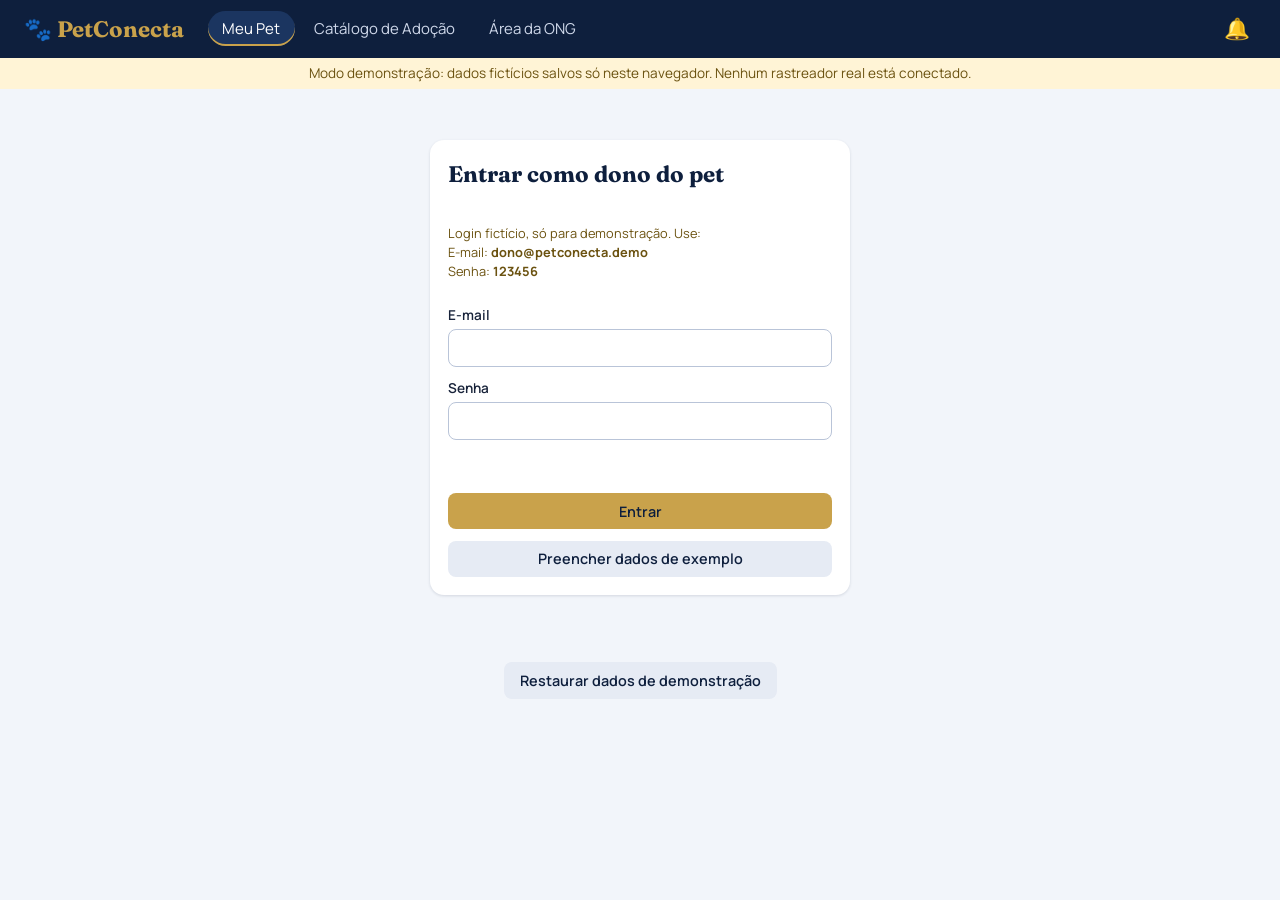
<file: petconecta-apresentacao/index.html>
<!doctype html>
<html lang="pt-BR">
<head>
  <meta charset="utf-8">
  <meta name="viewport" content="width=device-width, initial-scale=1">
  <title>PetConecta - Apresentação</title>
  <link href="https://fonts.googleapis.com/css2?family=Fraunces:wght@600;700&family=Manrope:wght@400;600;700&display=swap" rel="stylesheet">
  <link rel="stylesheet" href="css/estilo.css">
</head>
<body>
  <header id="topo"></header>

  <main>
    <section id="tela-meu" class="tela">
      <!-- ===== TELA: MEU PET (área do dono) ===== -->
      <section id="login-meu"></section>

      <div id="conteudo-meu" class="conteudo" hidden>

        <!-- Escolha do pet e estado de segurança -->
        <div class="card barra">
          <label>Meu pet
            <select id="selPet"></select>
          </label>
          <span id="estado" class="selo" role="status"></span>
        </div>

        <div class="duas">
          <!-- Mapa -->
          <div class="card">
            <div id="mapa"></div>
          </div>

          <div class="coluna">
            <div class="card">
              <h2>Situação</h2>
              <dl id="metricas"></dl>
              <div id="chegar"></div>
            </div>

            <div class="card">
              <h2>Simulador GPS (fictício)</h2>
              <div class="botoes">
                <button id="bIniciar" class="btn">Iniciar simulação</button>
                <button id="bFuga" class="btn perigo">Simular fuga</button>
                <button id="bVolta" class="btn claro">Fazer voltar</button>
                <button id="bCasa" class="btn claro">Reiniciar em casa</button>
              </div>
              <label>Raio de segurança: <output id="oRaio"></output>
                <input id="raio" type="range" min="50" max="1000" step="25">
              </label>
              <label>Velocidade da simulação
                <select id="vel">
                  <option value="1">1x</option>
                  <option value="2">2x</option>
                  <option value="5">5x</option>
                  <option value="10">10x</option>
                </select>
              </label>
            </div>
          </div>
        </div>

        <div class="card">
          <h2>Histórico demonstrativo</h2>
          <ul id="hist" class="lista"></ul>
          <p><button id="bLimpar" class="btn claro">Limpar histórico</button></p>
        </div>
      </div>
    </section>

    <section id="tela-catalogo" class="tela" hidden>
      <!-- ===== TELA: CATÁLOGO DE ADOÇÃO (pública) ===== -->
      <div class="conteudo">
        <div class="card">
          <h1>Catálogo de adoção</h1>
          <p class="nota">Animais fictícios para demonstração.</p>

          <div class="barra">
            <label>Buscar <input id="busca" placeholder="Nome ou raça"></label>
            <label>Espécie
              <select id="especie"><option value="">Todas</option><option>Cachorro</option><option>Gato</option></select>
            </label>
            <label>Porte
              <select id="porte"><option value="">Todos</option><option>Pequeno</option><option>Médio</option><option>Grande</option></select>
            </label>
            <label>Sexo
              <select id="sexo"><option value="">Todos</option><option>Macho</option><option>Fêmea</option></select>
            </label>
            <label>Idade
              <select id="idade">
                <option value="">Todas</option>
                <option value="filhote">Filhote (até 1 ano)</option>
                <option value="adulto">Adulto</option>
                <option value="senior">Sênior (8+ anos)</option>
              </select>
            </label>
            <label>Situação
              <select id="situacao">
                <option value="disponivel">Disponíveis</option>
                <option value="analise">Em análise</option>
                <option value="">Todas</option>
              </select>
            </label>
            <label><span><input type="checkbox" id="soFavoritos"> Só favoritos</span></label>
            <button id="limparFiltros" class="btn claro">Limpar filtros</button>
          </div>

          <p id="quantidade" role="status"></p>
        </div>

        <div id="lista" class="grade"></div>
      </div>
    </section>

    <section id="tela-ong" class="tela" hidden>
      <!-- ===== TELA: ÁREA DA ONG ===== -->
      <section id="login-ong"></section>

      <div id="conteudo-ong" class="conteudo" hidden>
        <h1>Área da ONG</h1>

        <!-- Números do painel -->
        <div id="indicadores" class="indicadores"></div>

        <div class="duas">
          <div class="card">
            <h2>Solicitações de adoção</h2>
            <ul id="solicitacoes" class="lista"></ul>
          </div>

          <div class="coluna">
            <div class="card">
              <h2>Acompanhamento pós-adoção</h2>
              <p class="nota">Última leitura do GPS simulado.</p>
              <ul id="acompanhamento" class="lista"></ul>
            </div>
            <div class="card">
              <h2>Atividades recentes</h2>
              <ul id="atividades" class="lista"></ul>
            </div>
          </div>
        </div>

        <!-- Tutores e contatos periódicos -->
        <div class="card">
          <h2>Tutores e contatos periódicos <span id="tutAtrasados" class="selo atrasado" hidden></span></h2>
          <p class="nota">Dados fictícios. Defina de quantos em quantos dias a ONG deve contatar cada tutor;
            o sino 🔔 avisa quando o contato estiver atrasado.</p>
          <div style="overflow:auto">
            <table>
              <thead>
                <tr>
                  <th>Animal</th><th>Tutor e contato</th><th>Intervalo</th>
                  <th>Último contato</th><th>Próximo contato</th><th>Ações</th>
                </tr>
              </thead>
              <tbody id="tabelaTutores"></tbody>
            </table>
          </div>
        </div>

        <!-- Cadastro de animais -->
        <div class="card">
          <div class="barra">
            <h2>Animais cadastrados</h2>
            <button id="botaoNovoAnimal" class="btn ouro">Cadastrar animal</button>
          </div>
          <div style="overflow:auto">
            <table>
              <thead>
                <tr><th>Nome</th><th>Espécie</th><th>Raça</th><th>Idade</th><th>Situação</th><th>Ações</th></tr>
              </thead>
              <tbody id="tabelaAnimais"></tbody>
            </table>
          </div>
        </div>
      </div>
    </section>
  </main>

  <footer></footer>

  <!-- Scripts: a ordem importa (config e serviços primeiro, telas por último) -->
  <script src="js/config.js"></script>
  <script src="js/servicos/armazenamento.js"></script>
  <script src="js/servicos/auth-service.js"></script>
  <script src="js/servicos/pet-service.js"></script>
  <script src="js/servicos/dados-service.js"></script>
  <script src="js/servicos/tutor-service.js"></script>
  <script src="js/nucleo/regras.js"></script>
  <script src="js/ui/componentes.js"></script>
  <script src="js/ui/layout.js"></script>
  <script src="js/ui/login.js"></script>
  <script src="js/gps/simulador-gps.js"></script>
  <script src="js/ui/mapa.js"></script>
  <script src="js/paginas/meu-pet.js"></script>
  <script src="js/paginas/catalogo.js"></script>
  <script src="js/paginas/ong-tutores.js"></script>
  <script src="js/paginas/ong.js"></script>

  <script>
    // 1) monta cabeçalho e menu (modo: as 3 telas na mesma página)
    PC.layout.montar("apresentacao");

    // 2) inicia cada tela (Meu Pet e ONG pedem o login fictício antes)
    PC.login.exigir({ perfil: "dono", telaLogin: "login-meu", telaConteudo: "conteudo-meu", aoEntrar: PC.paginas.meu });
    PC.paginas.catalogo();
    PC.login.exigir({ perfil: "ong", telaLogin: "login-ong", telaConteudo: "conteudo-ong", aoEntrar: PC.paginas.ong });
  </script>
</body>
</html>
</file>
<file: petconecta-apresentacao/css/estilo.css>
/* ==========================================================
   PetConecta - estilos (azul-marinho e dourado)
   1. Variáveis  2. Base  3. Cabeçalho  4. Componentes  5. Telas
   ========================================================== */

/* ---------- 1. Variáveis (cores do tema) ---------- */
:root {
  --marinho: #0e1f3d;
  --marinho-claro: #1b3560;
  --dourado: #c9a24b;
  --fundo: #f2f5fa;
  --texto: #18233a;
  --verde: #2e8b57;
  --laranja: #d98e04;
  --vermelho: #c0392b;
}

/* ---------- 2. Base ---------- */
* {
  box-sizing: border-box;
}

[hidden] {
  display: none !important;
}

body {
  margin: 0;
  font: 15px/1.5 Manrope, system-ui, sans-serif;
  background: var(--fundo);
  color: var(--texto);
}

h1, h2, h3 {
  font-family: Fraunces, Georgia, serif;
  color: var(--marinho);
  margin: 0 0 0.5rem;
}

:focus-visible {
  outline: 3px solid var(--dourado);
  outline-offset: 2px;
}

main {
  max-width: 1180px;
  margin: 1.2rem auto;
  padding: 0 1rem;
  display: grid;
  gap: 1rem;
}

footer {
  text-align: center;
  padding: 1rem;
}

/* ---------- 3. Cabeçalho ---------- */
header {
  background: var(--marinho);
  display: flex;
  align-items: center;
  gap: 1.5rem;
  padding: 0.7rem 1.5rem;
  flex-wrap: wrap;
}

.logo {
  font: 700 1.4rem Fraunces, serif;
  color: var(--dourado);
}

nav {
  display: flex;
  flex: 1;
  gap: 0.3rem;
  flex-wrap: wrap;
}

nav a {
  color: #cfd8ea;
  text-decoration: none;
  padding: 0.4rem 0.9rem;
  border-radius: 2rem;
}

nav a.on,
nav a:hover {
  background: var(--marinho-claro);
  color: #fff;
  box-shadow: inset 0 -2px var(--dourado);
}

.aviso-demo {
  background: #fff4d6;
  color: #6b5210;
  text-align: center;
  padding: 0.35rem;
  font-size: 0.85rem;
}

/* ---------- 4. Componentes ---------- */
.card {
  background: #fff;
  border-radius: 14px;
  padding: 1.1rem;
  box-shadow: 0 1px 3px #0e1f3d22;
}

.conteudo {
  display: grid;
  gap: 1rem;
}

.grade {
  display: grid;
  gap: 1rem;
  grid-template-columns: repeat(auto-fill, minmax(250px, 1fr));
}

.duas {
  display: grid;
  gap: 1rem;
  grid-template-columns: 1.6fr 1fr;
}

.coluna {
  display: grid;
  gap: 1rem;
  align-content: start;
}

@media (max-width: 850px) {
  .duas {
    grid-template-columns: 1fr;
  }
}

.barra {
  display: flex;
  gap: 0.7rem;
  flex-wrap: wrap;
  align-items: end;
}

.botoes {
  display: flex;
  gap: 0.5rem;
  flex-wrap: wrap;
  margin-bottom: 0.7rem;
}

label {
  display: grid;
  gap: 0.2rem;
  font-weight: 600;
  font-size: 0.85rem;
}

input, select, textarea {
  font: inherit;
  padding: 0.5rem;
  border: 1px solid #b9c4d8;
  border-radius: 8px;
  background: #fff;
}

.btn {
  display: inline-block;
  background: var(--marinho);
  color: #fff;
  border: 0;
  border-radius: 8px;
  padding: 0.55rem 1rem;
  font: 600 0.9rem Manrope, sans-serif;
  text-decoration: none;
  cursor: pointer;
}

.btn:hover        { background: var(--marinho-claro); }
.btn:disabled     { opacity: 0.45; cursor: not-allowed; }
.btn.claro        { background: #e6ebf4; color: var(--marinho); }
.btn.ouro         { background: var(--dourado); color: var(--marinho); }
.btn.perigo       { background: var(--vermelho); }

.selo {
  display: inline-block;
  padding: 0.3rem 0.8rem;
  border-radius: 2rem;
  color: #fff;
  font-weight: 700;
  background: var(--verde);
}

.selo.atencao,
.selo.proximo  { background: var(--laranja); }
.selo.fuga,
.selo.atrasado { background: var(--vermelho); }
.selo.emdia    { background: var(--verde); }

td .selo {
  font-size: 0.72rem;
  padding: 0.1rem 0.6rem;
}

.etiqueta {
  display: inline-block;
  background: #e6ebf4;
  border-radius: 2rem;
  padding: 0.1rem 0.6rem;
  font-size: 0.75rem;
  margin-right: 0.3rem;
}

.foto {
  display: grid;
  place-items: center;
  height: 110px;
  border-radius: 10px;
  font-size: 3rem;
  margin-bottom: 0.6rem;
}

.favorito {
  float: right;
  background: none;
  border: 0;
  font-size: 1.3rem;
  cursor: pointer;
}

.lista {
  margin: 0;
  padding-left: 1rem;
}

.nota {
  font-size: 0.8rem;
  color: #6b5210;
}

dl {
  display: grid;
  grid-template-columns: auto 1fr;
  gap: 0.2rem 0.8rem;
  margin: 0 0 0.8rem;
}

dd {
  margin: 0;
  font-weight: 700;
  text-align: right;
}

table {
  width: 100%;
  border-collapse: collapse;
}

th, td {
  text-align: left;
  padding: 0.45rem;
  border-bottom: 1px solid #e1e7f1;
}

/* Janela (modal) e aviso rápido (toast) */
.fundo-modal {
  position: fixed;
  inset: 0;
  z-index: 50;
  display: grid;
  place-items: center;
  padding: 1rem;
  overflow: auto;
  background: #0e1f3d99;
}

.modal {
  position: relative;
  display: grid;
  gap: 0.6rem;
  width: min(480px, 100%);
}

.fechar {
  position: absolute;
  right: 0.6rem;
  top: 0.4rem;
  border: 0;
  background: none;
  font-size: 1.6rem;
  cursor: pointer;
}

.toast {
  position: fixed;
  right: 1rem;
  bottom: 1rem;
  z-index: 99;
  background: var(--marinho);
  color: #fff;
  padding: 0.7rem 1rem;
  border-radius: 10px;
  border-left: 5px solid var(--verde);
}

.toast.erro { border-color: var(--vermelho); }
.toast.info { border-color: var(--dourado); }

/* Sino de notificações */
.sino {
  position: relative;
}

.sino > button {
  background: none;
  border: 0;
  font-size: 1.3rem;
  color: #fff;
  cursor: pointer;
}

.sino b {
  background: var(--vermelho);
  color: #fff;
  border-radius: 1rem;
  font-size: 0.7rem;
  padding: 0 0.4rem;
  vertical-align: top;
}

.lista-sino {
  position: absolute;
  right: 0;
  top: 2.4rem;
  z-index: 40;
  width: 300px;
  background: #fff;
  border-radius: 12px;
  padding: 0.6rem;
  box-shadow: 0 6px 20px #0006;
}

.lista-sino p {
  margin: 0.3rem 0;
  padding: 0.3rem;
  border-left: 4px solid var(--verde);
}

.lista-sino p.saida   { border-color: var(--laranja); }
.lista-sino p.fuga    { border-color: var(--vermelho); }
.lista-sino p.contato { border-color: var(--dourado); }

/* ---------- 5. Telas ---------- */
#mapa {
  height: 440px;
  border-radius: 10px;
  background: #dfe6f2;
}

.indicadores {
  display: grid;
  gap: 1rem;
  grid-template-columns: repeat(auto-fit, minmax(150px, 1fr));
}

.indicador {
  border-top: 4px solid var(--dourado);
}

.indicador b {
  display: block;
  font: 700 2rem Fraunces, serif;
  color: var(--marinho);
}

/* Login fictício */
.login {
  max-width: 420px;
  margin: 2rem auto;
  display: grid;
  gap: 0.7rem;
}

.erro-login {
  color: var(--vermelho);
  font-weight: 600;
}

.barra-usuario {
  display: flex;
  justify-content: flex-end;
  align-items: center;
  gap: 0.7rem;
  font-size: 0.9rem;
}
</file>
